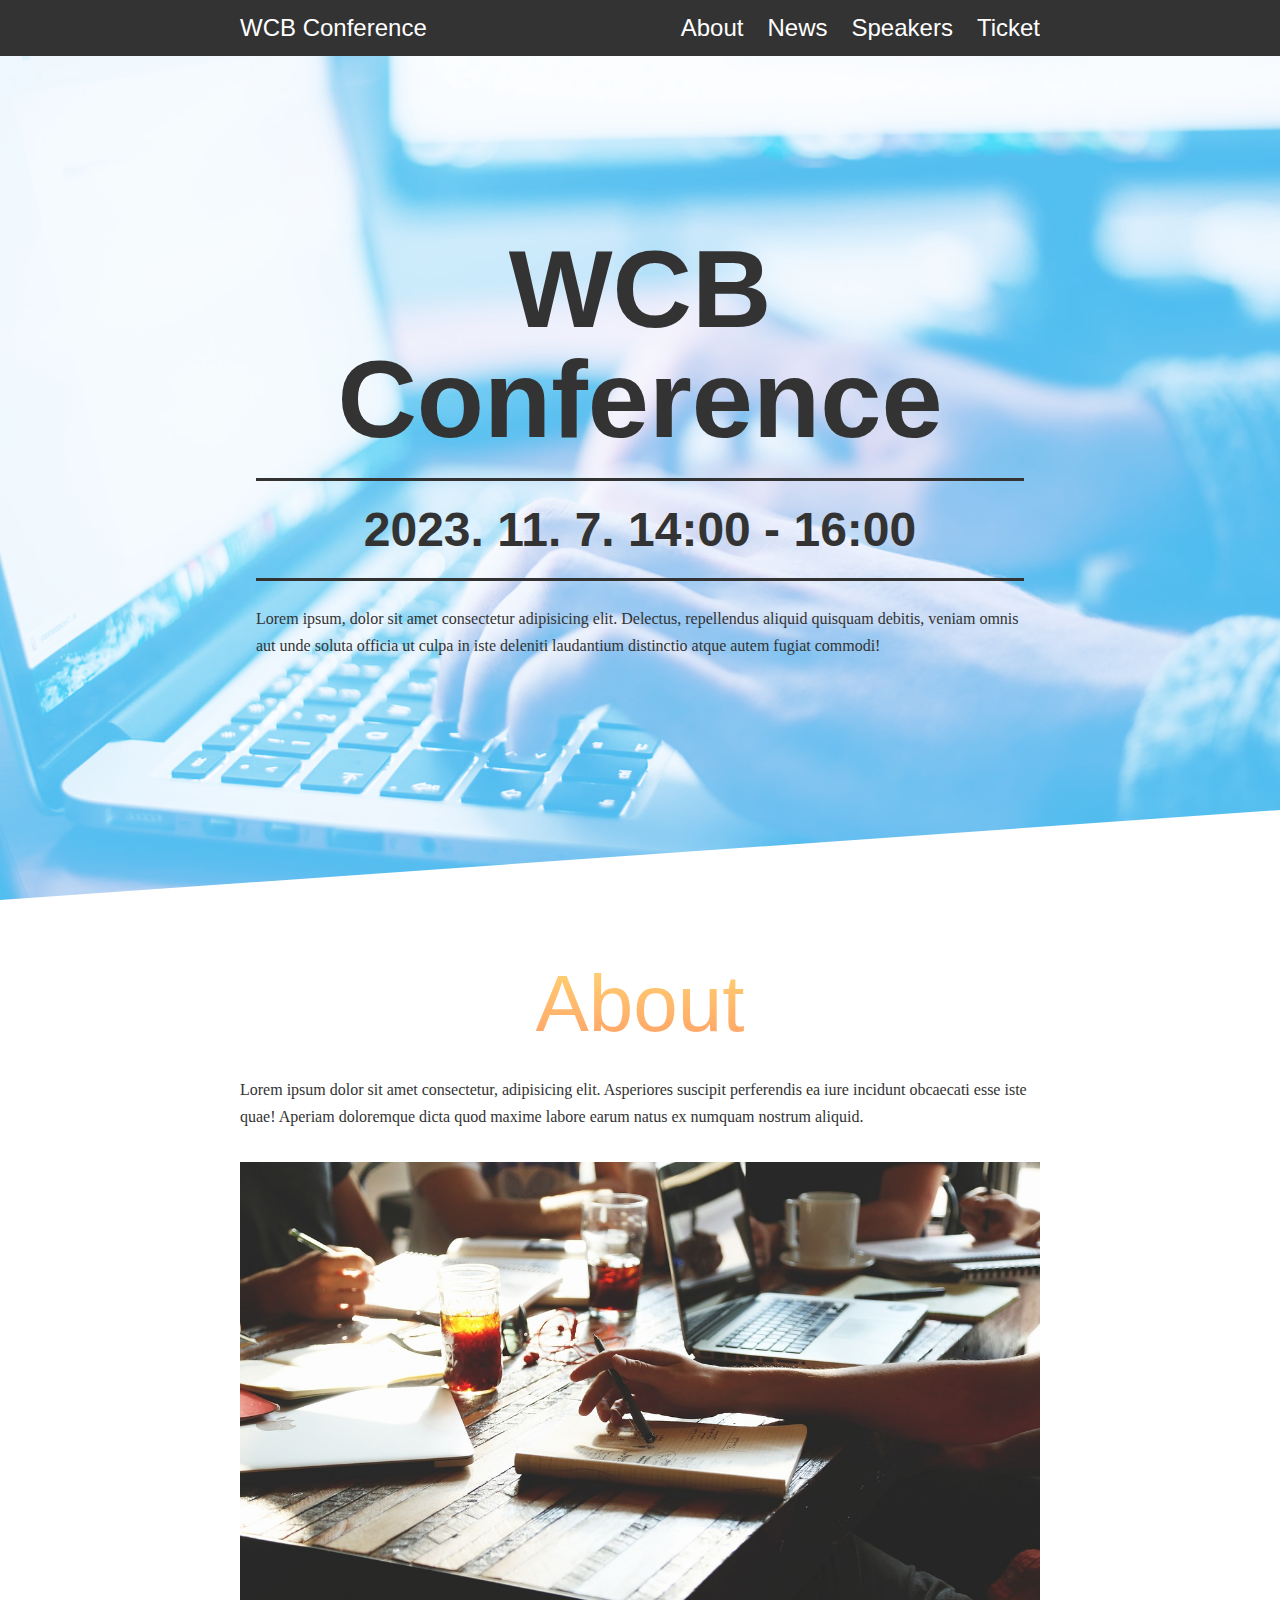
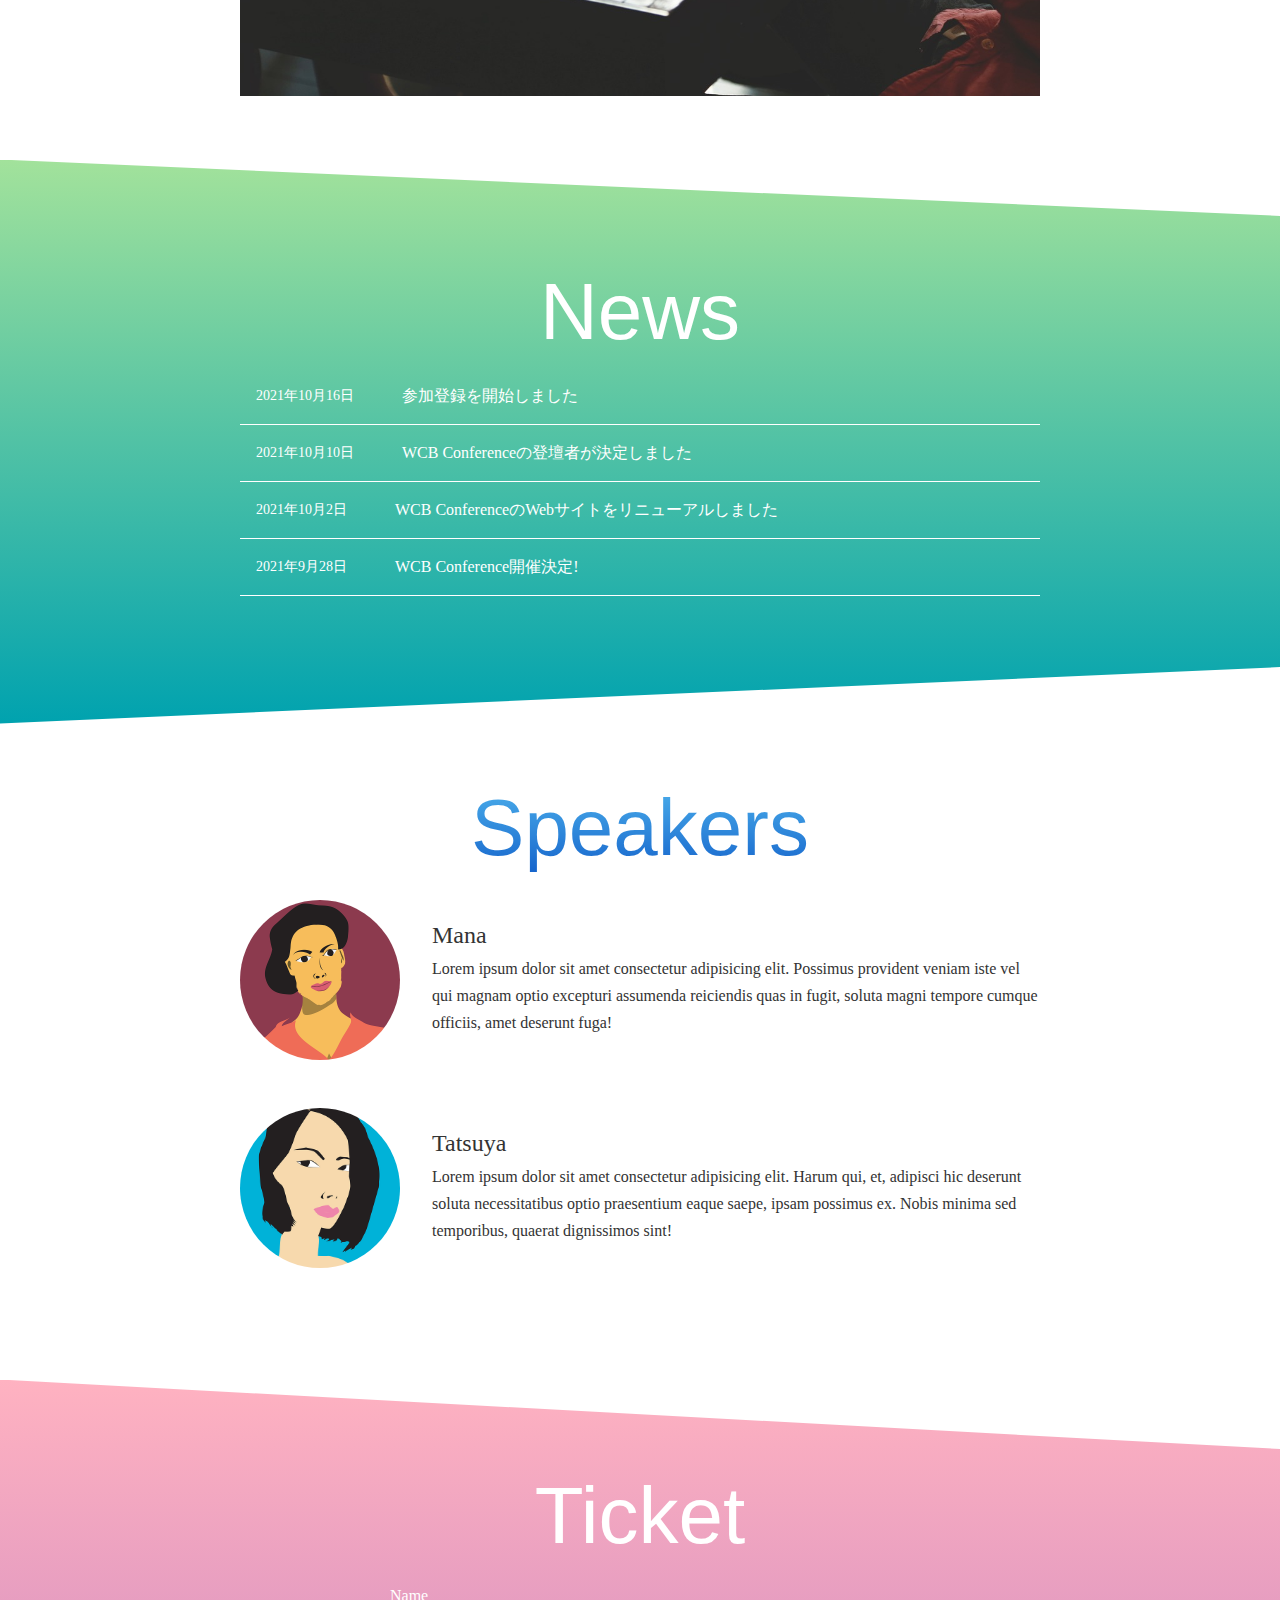
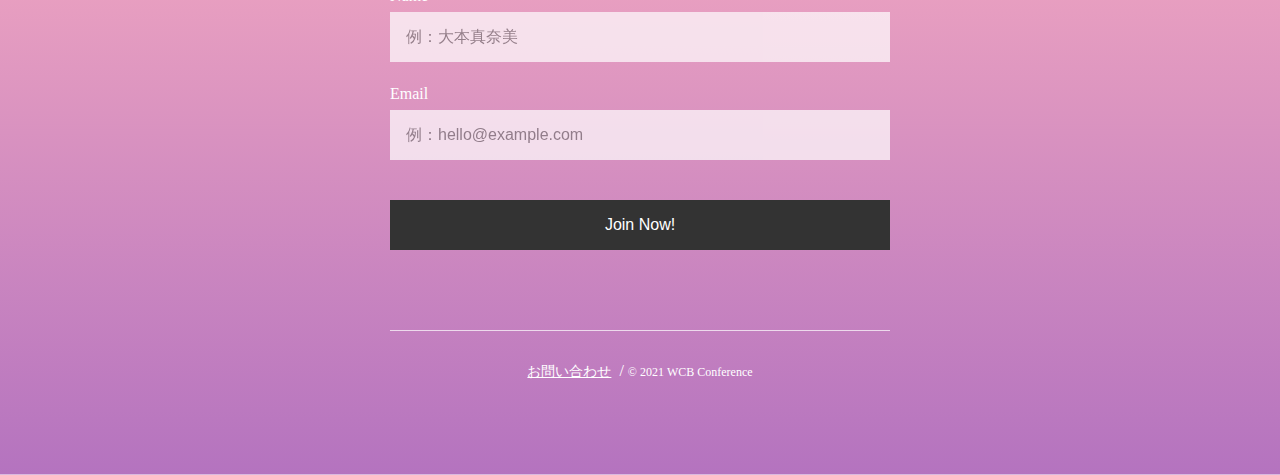
<file: eventSite/index.html>
<!DOCTYPE html>
<html lang="ja">
  <head>
    <meta charset="UTF-8" />
    <meta http-equiv="X-UA-Compatible" content="IE=edge" />
    <meta name="viewport" content="width=device-width, initial-scale=1.0" />
    <title>イベントサイト</title>
    <meta
      name="description"
      content="ページを100文字程度の文章で表した「概要を」記述します。メタディスクリプションに記述した内容が、検索結果のタイトルやSNSでシェアの下にページの概要説明として表示されます。"
    />
    <meta name="format-detection" content="telephone=no" />
    <link rel="stylesheet" href="css/style.css" />
    <link rel="preconnect" href="https://fonts.googleapis.com" />
    <link rel="preconnect" href="https://fonts.gstatic.com" crossorigin />
    <link
      href="https://fonts.googleapis.com/css2?family=Zen+Antique+Soft&display=swap"
      rel="stylesheet"
    />
    <script src="js/script.js" defer></script>
  </head>
  <body>
    <header class="l-header">
      <div class="c-header">
        <div class="c-header__logo">
          <a href="#logo" id="logoLink">WCB Conference</a>
        </div>
        <button class="e-headerBtn" id="navBtn">Menu</button>
        <nav class="c-header__nav" id="header__nav">
          <ul class="c-header__list">
            <li class="c-header__item">
              <a href="#about" class="c-header__link" id="aboutLink">About</a>
            </li>
            <li class="c-header__item">
              <a href="#news" class="c-header__link" id="newsLink">News</a>
            </li>
            <li class="c-header__item">
              <a href="#speakers" class="c-header__link" id="speakersLink"
                >Speakers</a
              >
            </li>
            <li class="c-header__item">
              <a href="#ticket" class="c-header__link" id="ticketLink"
                >Ticket</a
              >
            </li>
          </ul>
        </nav>
      </div>
    </header>
    <main class="l-main">
      <section id="logo" class="l-logo">
        <div class="l-logo__inner">
          <h1 class="e-heading01">
            <span class="e-heading01__text">WCB Conference</span>
          </h1>
          <p class="l-logo__date">
            <time datetime="2021-11-7T14:00">2023. 11. 7. 14:00 - 16:00</time>
          </p>
          <p class="e-text01">
            Lorem ipsum, dolor sit amet consectetur adipisicing elit. Delectus,
            repellendus aliquid quisquam debitis, veniam omnis aut unde soluta
            officia ut culpa in iste deleniti laudantium distinctio atque autem
            fugiat commodi!
          </p>
        </div>
      </section>
      <section id="about" class="l-about">
        <div class="l-about__inner">
          <h2 class="e-heading02">
            <span class="e-heading02__text --about">About</span>
          </h2>
          <p class="e-text01">
            Lorem ipsum dolor sit amet consectetur, adipisicing elit. Asperiores
            suscipit perferendis ea iure incidunt obcaecati esse iste quae!
            Aperiam doloremque dicta quod maxime labore earum natus ex numquam
            nostrum aliquid.
          </p>
          <img src="images/conference.jpg" alt="オフィスで会議をしている風景" />
        </div>
      </section>
      <section id="news" class="l-news">
        <div class="l-news__inner">
          <h2 class="e-heading02">
            <span class="e-heading02__text">News</span>
          </h2>
          <ul class="c-list01">
            <li class="c-list01__item">
              <time class="c-list01__time" datetime="2021-10-16"
                >2021年10月16日</time
              >
              <p class="c-list01__text">参加登録を開始しました</p>
            </li>
            <li class="c-list01__item">
              <time class="c-list01__time" datetime="2021-10-10"
                >2021年10月10日</time
              >
              <p class="c-list01__text">WCB Conferenceの登壇者が決定しました</p>
            </li>
            <li class="c-list01__item">
              <time class="c-list01__time" datetime="2021-10-2"
                >2021年10月2日</time
              >
              <p class="c-list01__text">
                WCB ConferenceのWebサイトをリニューアルしました
              </p>
            </li>
            <li class="c-list01__item">
              <time class="c-list01__time" datetime="2021-9-28"
                >2021年9月28日</time
              >
              <p class="c-list01__text">WCB Conference開催決定!</p>
            </li>
          </ul>
        </div>
      </section>
      <section id="speakers" class="l-speakers">
        <div class="l-speakers__inner">
          <h2 class="e-heading02">
            <span class="e-heading02__text --speakers">Speakers</span>
          </h2>
          <div class="c-media">
            <div class="c-media__body">
              <h3 class="c-meadia__title">Mana</h3>
              <p class="e-text02">
                Lorem ipsum dolor sit amet consectetur adipisicing elit.
                Possimus provident veniam iste vel qui magnam optio excepturi
                assumenda reiciendis quas in fugit, soluta magni tempore cumque
                officiis, amet deserunt fuga!
              </p>
            </div>
            <figure class="c-media__photo">
              <img src="images/face01.png" alt="顔イラスト" />
            </figure>
          </div>
          <div class="c-media">
            <div class="c-media__body">
              <h3 class="c-meadia__title">Tatsuya</h3>
              <p class="e-text02">
                Lorem ipsum dolor sit amet consectetur adipisicing elit. Harum
                qui, et, adipisci hic deserunt soluta necessitatibus optio
                praesentium eaque saepe, ipsam possimus ex. Nobis minima sed
                temporibus, quaerat dignissimos sint!
              </p>
            </div>
            <figure class="c-media__photo">
              <img src="images/face02.png" alt="顔イラスト" />
            </figure>
          </div>
        </div>
      </section>
      <section id="ticket" class="l-ticket">
        <div class="l-ticket__inner">
          <div class="c-form">
            <h2 class="e-heading02">
              <span class="e-heading02__text">Ticket</span>
            </h2>
            <div>
              <label class="c-form__title" for="name">Name</label>
              <input
                class="c-form__box"
                type="text"
                id="name"
                placeholder="例：大本真奈美"
              />
            </div>
            <div>
              <label class="c-form__title" for="mail">Email</label>
              <input
                class="c-form__box"
                type="email"
                id="mai"
                placeholder="例：hello@example.com"
              />
            </div>
            <div class="c-form__btn">
              <button class="c-form__text">Join Now!</button>
            </div>
          </div>
          <div class="l-ticket__footer">
            <a class="l-ticket__link" href="mailto:info@example.om"
              >お問い合わせ</a
            >/
            <small class="l-ticket__copyright">© 2021 WCB Conference</small>
          </div>
        </div>
      </section>
    </main>
  </body>
</html>
</file>
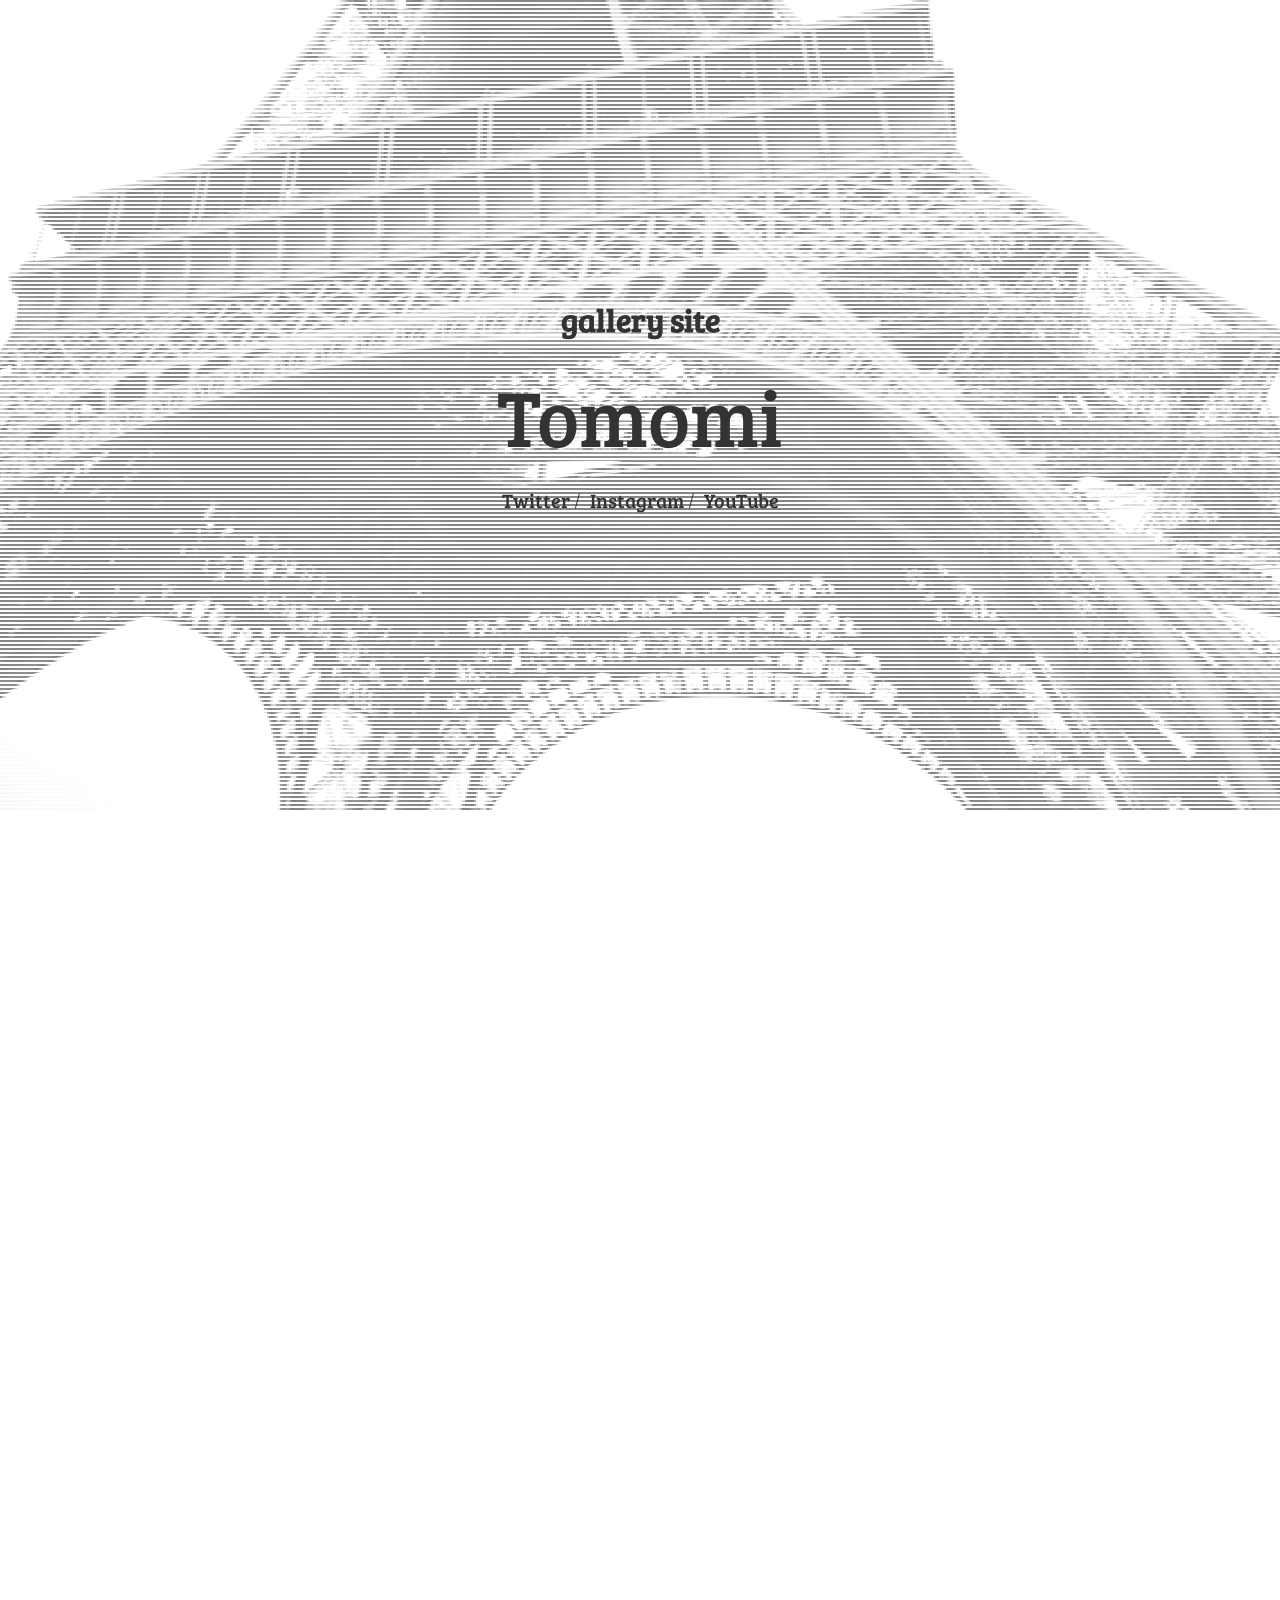
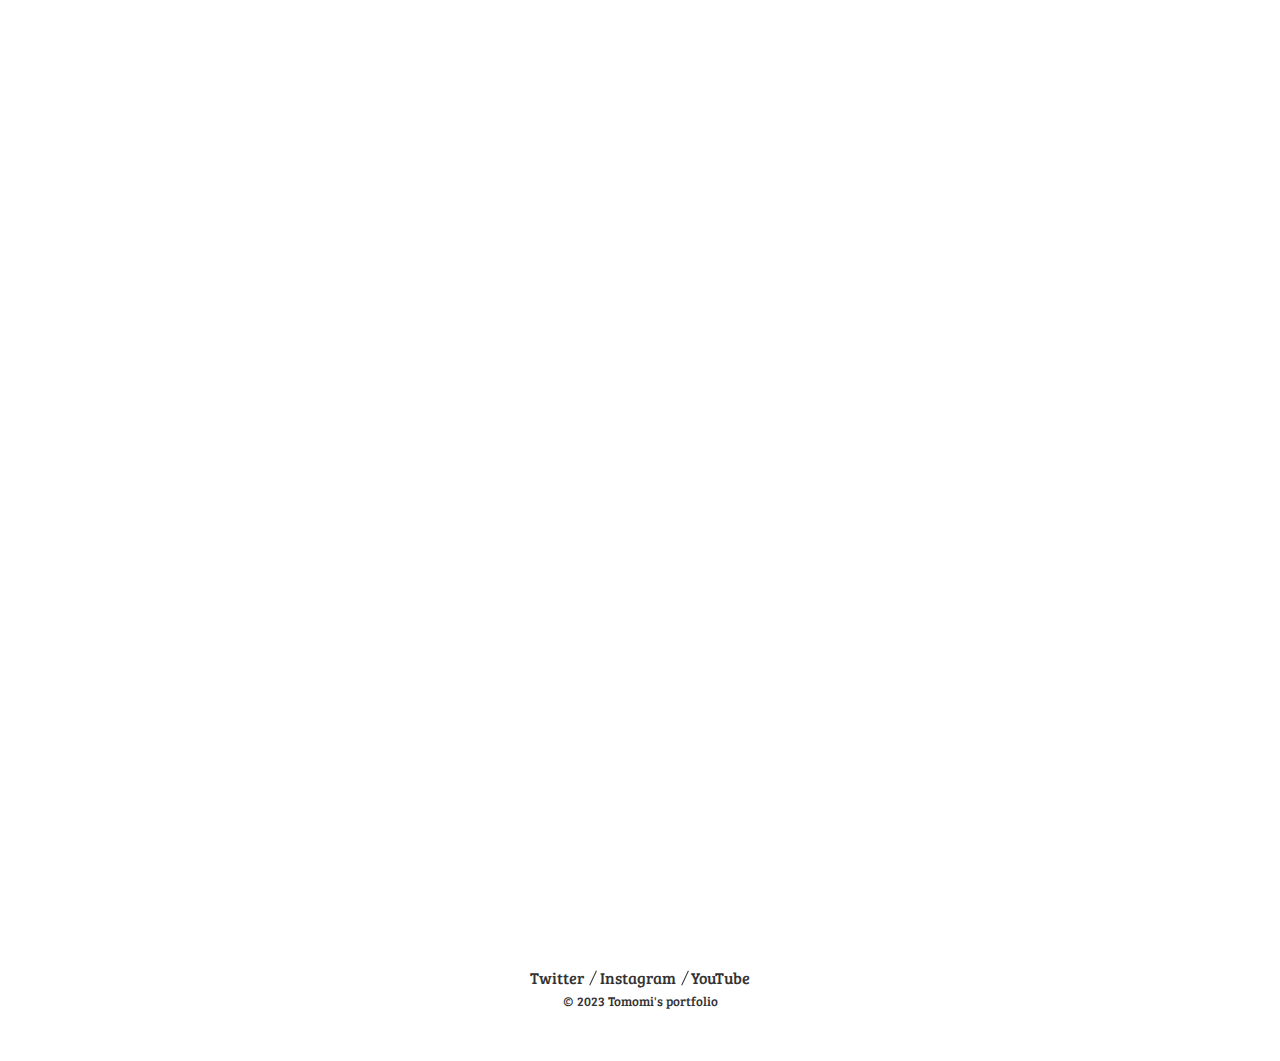
<file: gallerySite/index.html>
<!DOCTYPE html>
<html lang="ja">
  <head>
    <meta charset="UTF-8" />
    <meta http-equiv="X-UA-Compatible" content="IE=edge" />
    <meta name="viewport" content="width=device-width, initial-scale=1.0" />
    <title>ギャラリーサイト</title>
    <meta
      name="description"
      content="ページを100文字程度の文章で表した「概要を」記述します。メタディスクリプションに記述した内容が、検索結果のタイトルやSNSでシェアの下にページの概要説明として表示されます。"
    />
    <meta name="format-detection" content="telephone=no" />
    <script src="js/luminous.min.js" defer></script>
    <script src="js/aos.js" defer></script>
    <script src="js/script.js" defer></script>
    <link rel="stylesheet" href="css/luminous-basic.min.css" />
    <link rel="stylesheet" href="css/aos.css" />
    <link rel="stylesheet" href="css/style.css" />

    <link rel="preconnect" href="https://fonts.googleapis.com" />
    <link rel="preconnect" href="https://fonts.gstatic.com" crossorigin />
    <link
      href="https://fonts.googleapis.com/css2?family=Bree+Serif&display=swap"
      rel="stylesheet"
    />
  </head>
  <body>
    <header class="l-hero">
      <div class="l-hero__text">
        <h1 class="e-title01">
          <span class="e-title01__subtitle">gallery site</span
          ><span class="e-title01__ttl">Tomomi</span>
        </h1>
        <nav class="l-hero__nave">
          <ul class="l-hero__naveList">
            <li class="l-hero__naveItem">
              <a href="" class="l-hero__naveLink">Twitter</a>
            </li>
            <li class="l-hero__naveItem">
              <a href="" class="l-hero__naveLink">Instagram</a>
            </li>
            <li class="l-hero__naveItem">
              <a href="" class="l-hero__naveLink">YouTube</a>
            </li>
          </ul>
        </nav>
      </div>
      <div class="l-hero__videoLine"></div>
      <video
        class="l-hero_video"
        src="images/photo-movie.mp4"
        autoplay
        loop
        muted
        poster="images/hero.jpg"
      ></video>
    </header>
    <main class="c-grid">
      <p class="c-grid__inner --v01" data-aos="fade-up">
        <a class="c-grid__link luminous" href="images/img1-1600.jpg"
          ><img
            class="c-grid__photo"
            src="images/img1-400.jpg"
            srcset="images/img1-400.jpg 400w, images/img1-800.jpg 800w"
            alt="Sainte Chapelle"
        /></a>
        <span class="icon-plus"></span>
      </p>
      <p class="c-grid__inner --v02" data-aos="fade-up">
        <a class="c-grid__link luminous" href="images/img2-1600.jpg"
          ><img
            class="c-grid__photo"
            src="images/img2-400.jpg"
            srcset="images/img2-400.jpg 400w, images/img2-800.jpg 800w"
            alt="Fushimi Inari Shrine"
        /></a>
      </p>
      <p class="c-grid__inner --big01 --v03" data-aos="fade-up">
        <a class="c-grid__link luminous" href="images/img3-1600.jpg"
          ><img
            class="c-grid__photo"
            src="images/img3-400.jpg"
            srcset="images/img3-400.jpg 400w, images/img3-800.jpg"
            alt="Rainbow Colored Ocean"
        /></a>
      </p>
      <p class="c-grid__inner --v04" data-aos="fade-up">
        <a class="c-grid__link luminous" href="images/img4-1600.jpg"
          ><img
            class="c-grid__photo"
            src="images/img4-400.jpg"
            srcset="images/img4-400.jpg 400w, images/img4-800.jpg 800w"
            alt="The Ocean in Okinawa"
        /></a>
      </p>
      <p class="c-grid__inner --v05" data-aos="fade-up">
        <a class="c-grid__link luminous" href="images/img5-1600.jpg"
          ><img
            class="c-grid__photo"
            src="images/img5-400.jpg"
            srcset="images/img5-400.jpg 400w, images/img5-800.jpg 800w"
            alt="Île de la Cité"
        /></a>
      </p>
      <p class="c-grid__inner --v06" data-aos="fade-up">
        <a class="c-grid__link luminous" href="images/img6-1600.jpg"
          ><img
            class="c-grid__photo"
            src="images/img6-400.jpg"
            srcset="images/img6-400.jpg 400w, images/img6-800.jpg 800w"
            alt="Night View in Otaru"
        /></a>
      </p>
      <p class="c-grid__inner --v07" data-aos="fade-up">
        <a class="c-grid__link luminous" href="images/img7-1600.jpg"
          ><img
            class="c-grid__photo"
            src="images/img7-400.jpg"
            srcset="images/img7-400.jpg 400w, images/img7-800.jpg 800w"
            alt="English Bay"
        /></a>
      </p>
      <p class="c-grid__inner --v08" data-aos="fade-up">
        <a class="c-grid__link luminous" href="images/img8-1600.jpg"
          ><img
            class="c-grid__photo"
            src="images/img8-400.jpg"
            srcset="images/img8-400.jpg 400w, images/img8-800.jpg 800w"
            alt="Okinawa Churaumi Aquarium"
        /></a>
      </p>
      <p class="c-grid__inner --v09" data-aos="fade-up">
        <a class="c-grid__link luminous" href="images/img9-1600.jpg"
          ><img
            class="c-grid__photo"
            src="images/img9-400.jpg"
            srcset="images/img9-400.jpg 400w, images/img9-800.jpg 800w"
            alt="Fushimi Inari Shrine Gate"
        /></a>
      </p>
      <p class="c-grid__inner --v10 --big02" data-aos="fade-up">
        <a class="c-grid__link luminous" href="images/img10-1600.jpg"
          ><img
            class="c-grid__photo"
            src="images/img10-400.jpg"
            srcset="images/img10-400.jpg 400w, images/img10-800.jpg 800w"
            alt="Nago City Hall"
        /></a>
      </p>
      <p class="c-grid__inner --v11" data-aos="fade-up">
        <a class="c-grid__link luminous" href="images/img11-1600.jpg"
          ><img
            class="c-grid__photo"
            src="images/img11-400.jpg"
            srcset="images/img11-400.jpg 400w, images/img11-800.jpg 800w"
            alt="Autumn Colors"
        /></a>
      </p>
      <p class="c-grid__inner --v12" data-aos="fade-up">
        <a class="c-grid__link luminous" href="images/img12-1600.jpg"
          ><img
            class="c-grid__photo"
            src="images/img12-400.jpg"
            srcset="images/img12-400.jpg 400w, images/img12-800.jpg 800w"
            alt="Palais de Versailles"
        /></a>
      </p>
      <p class="c-grid__inner --v13" data-aos="fade-up">
        <a class="c-grid__link luminous" href="images/img13-1600.jpg"
          ><img
            class="c-grid__photo"
            src="images/img13-400.jpg"
            srcset="images/img13-400.jpg 400w, images/img13-800.jpg 800w"
            alt="Elizabeth Tower"
        /></a>
      </p>
    </main>
    <footer class="l-footer">
      <div class="l-footer__inner">
        <ul class="c-footerNav">
          <li class="c-footerNav__item">
            <a class="c-footerNav__link" href="https://twitter.com/">Twitter</a>
          </li>
          <li class="c-footerNav__item">
            <a class="c-footerNav__link" href="https://www.instagram.com/"
              >Instagram</a
            >
          </li>
          <li class="c-footerNav__item">
            <a class="c-footerNav__link" href="https://www.youtube.com/"
              >YouTube</a
            >
          </li>
        </ul>
        <p class="c-footerNav__copyright">
          <small>© 2023 Tomomi's portfolio</small>
        </p>
      </div>
    </footer>
  </body>
</html>
</file>
<file: eventSite/css/style.css>
@charset "UTF-8";
/* 
html5doctor.com Reset Stylesheet
v1.6.1
Last Updated: 2010-09-17
Author: Richard Clark - http://richclarkdesign.com 
Twitter: @rich_clark
*/
html,
body,
div,
span,
object,
iframe,
h1,
h2,
h3,
h4,
h5,
h6,
p,
blockquote,
pre,
abbr,
address,
cite,
code,
del,
dfn,
em,
img,
ins,
kbd,
q,
samp,
small,
strong,
sub,
sup,
var,
b,
i,
dl,
dt,
dd,
ol,
ul,
li,
fieldset,
form,
label,
legend,
table,
caption,
tbody,
tfoot,
thead,
tr,
th,
td,
article,
aside,
canvas,
details,
figcaption,
figure,
footer,
header,
hgroup,
menu,
nav,
section,
summary,
time,
mark,
audio,
video {
  margin: 0;
  padding: 0;
  border: 0;
  outline: 0;
  font-size: 100%;
  vertical-align: baseline;
  background: transparent;
}

body {
  line-height: 1;
}

article,
aside,
details,
figcaption,
figure,
footer,
header,
hgroup,
menu,
nav,
section {
  display: block;
}

nav ul {
  list-style: none;
}

blockquote,
q {
  quotes: none;
}

blockquote:before,
blockquote:after,
q:before,
q:after {
  content: "";
  content: none;
}

a {
  margin: 0;
  padding: 0;
  font-size: 100%;
  vertical-align: baseline;
  background: transparent;
}

/* change colours to suit your needs */
ins {
  background-color: #ff9;
  color: #000;
  text-decoration: none;
}

/* change colours to suit your needs */
mark {
  background-color: #ff9;
  color: #000;
  font-style: italic;
  font-weight: bold;
}

del {
  text-decoration: line-through;
}

abbr[title],
dfn[title] {
  border-bottom: 1px dotted;
  cursor: help;
}

table {
  border-collapse: collapse;
  border-spacing: 0;
}

/* change border colour to suit your needs */
hr {
  display: block;
  height: 1px;
  border: 0;
  border-top: 1px solid #cccccc;
  margin: 1em 0;
  padding: 0;
}

input,
select {
  vertical-align: middle;
}

/**
* *******************************
* ページ全体に関わるcssの設定
@charset "UTF-8";
*********************************/
html {
  overflow-x: hidden;
  overflow-y: auto;
  box-sizing: border-box;
  color: #333;
  scroll-behavior: smooth;
}

* {
  box-sizing: inherit;
  font-size: 16px;
}

*::after,
*::before {
  box-sizing: inherit;
}

button {
  cursor: pointer;
  -webkit-appearance: none;
  -moz-appearance: none;
  appearance: none;
  padding: 0;
  border: none;
  background-color: transparent;
}

a {
  color: inherit;
  text-decoration: none;
}

ul {
  list-style: none;
}

img,
picture {
  width: 100%;
  height: auto;
  vertical-align: bottom;
}

iframe {
  width: 100%;
  border: none;
}

address {
  font-style: normal;
}

input,
button,
select,
textarea {
  -webkit-appearance: none;
  -moz-appearance: none;
  appearance: none;
  cursor: pointer;
}

input[type=submit],
input[type=button],
label,
button,
select {
  cursor: pointer;
}

select {
  border: none;
}

.l-header {
  position: fixed;
  width: 100%;
  top: 0;
  left: 0;
  padding: 1rem;
  background-color: #333;
  color: #fff;
  z-index: 100;
}

.l-logo {
  display: grid;
  place-items: center;
  padding-top: 25px;
  height: 100vh;
  background-image: url(../images/hero.jpg);
  background-repeat: no-repeat;
  background-size: cover;
  background-position: center;
  background-color: #4db1ec;
  background-blend-mode: screen;
  -webkit-clip-path: polygon(0 0, 100% 0, 100% 90%, 0% 100%);
  clip-path: polygon(0 0, 100% 0, 100% 90%, 0% 100%);
  -webkit-animation: bgchange 24s infinite;
  animation: bgchange 24s infinite;
}

@-webkit-keyframes bgchange {
  0% {
    background-color: #4db1ec;
  }
  13% {
    background-color: #1665cc;
  }
  26% {
    background-color: #b473bf;
  }
  38% {
    background-color: #ffb2c1;
  }
  51% {
    background-color: #ff9f67;
  }
  63% {
    background-color: #ffd673;
  }
  76% {
    background-color: #a2e29b;
  }
  88% {
    background-color: #00a2af;
  }
  100% {
    background-color: #4db1ec;
  }
}
@keyframes bgchange {
  0% {
    background-color: #4db1ec;
  }
  13% {
    background-color: #1665cc;
  }
  26% {
    background-color: #b473bf;
  }
  38% {
    background-color: #ffb2c1;
  }
  51% {
    background-color: #ff9f67;
  }
  63% {
    background-color: #ffd673;
  }
  76% {
    background-color: #a2e29b;
  }
  88% {
    background-color: #00a2af;
  }
  100% {
    background-color: #4db1ec;
  }
}
.l-logo__inner {
  width: 100vw;
  padding: 0 1rem;
}

.l-logo__date {
  width: 100%;
  margin: 0.1875rem auto 1.5rem;
  padding: 0.5rem 0;
  border-top: 3px solid #333;
  border-bottom: 3px solid #333;
  font-size: 1.5rem;
  font-weight: bold;
  font-family: impact, sans-serif;
  text-align: center;
  line-height: 1.7;
}
@media (min-width: 600px) {
  .l-logo__date {
    font-size: 3rem;
  }
}

.l-about,
.l-speakers {
  padding: 4rem 1rem;
}

.l-ticket {
  padding: 6rem 1rem;
}

.l-news {
  background: linear-gradient(#a2e29b, #00a2af);
  -webkit-clip-path: polygon(0px 0px, 100% 10%, 100% 90%, 0px 100%);
  clip-path: polygon(0px 0px, 100% 10%, 100% 90%, 0px 100%);
  padding: 7rem 1rem;
}

.l-ticket {
  background: linear-gradient(#ffb2c1, #b473bf);
  -webkit-clip-path: polygon(0px 0px, 100% 10%, 100% 100%, 0px 100%);
  clip-path: polygon(0px 0px, 100% 10%, 100% 100%, 0px 100%);
}

.l-logo__inner,
.l-about__inner,
.l-news__inner,
.l-speakers__inner {
  max-width: 800px;
  margin: 0 auto;
}

.l-ticket__inner {
  max-width: 500px;
  margin: 0 auto;
}

.l-ticket__footer::before {
  content: "";
  display: block;
  height: 1px;
  margin-bottom: 2rem;
  background-color: #fff;
  opacity: 0.7;
}

.l-ticket__footer {
  color: #fff;
  text-align: center;
}

.l-ticket__link {
  margin-right: 0.5rem;
  font-size: 0.875rem;
  text-decoration: underline;
}

.l-ticket__link:hover,
.l-ticket__link:focus {
  margin-right: 0.5rem;
  color: #1665cc;
  font-size: 0.875rem;
  text-decoration: underline;
  transition: 0.5s;
}

.l-ticket__copyright {
  font-size: 0.75rem;
}

.c-header {
  position: relative;
  display: flex;
  justify-content: space-between;
  align-items: center;
  max-width: 800px;
  margin: 0 auto;
}

.c-header__logo {
  font-family: impact, sans-serif;
  font-size: 1.5rem;
  flex-shrink: 0;
  transition: 0.3s;
}

.c-header__logo:hover,
.c-header__logo:focus {
  color: #1665cc;
}

.c-header__nav {
  position: absolute;
  width: 0;
  right: 0;
  overflow: hidden;
  transition-duration: 0s;
}
@media (min-width: 600px) {
  .c-header__nav {
    position: static;
    width: 100%;
  }
}

.c-header__nav.is__active {
  position: fixed;
  width: 100%;
  top: 3rem;
  background-color: #333;
  transition-duration: 0.5s;
}

.c-header__list {
  display: flex;
  justify-content: flex-end;
  font-family: impact, sans-serif;
}

.c-header__nav.is__active .c-header__item {
  margin: 2rem auto;
}

.c-header__nav.is__active > .c-header__list {
  display: block;
  text-align: center;
  padding-top: 2rem;
}

.c-header__link {
  margin-left: 1.5rem;
  font-size: 1.5rem;
  transition: 0.5s;
}

.c-header__link:hover,
.c-header__link:focus {
  color: blue;
  color: #1665cc;
}

.c-list01 {
  color: #fff;
}

.c-list01__item {
  margin-bottom: 1rem;
  border-bottom: 1px solid #fff;
}
@media (min-width: 600px) {
  .c-list01__item {
    display: flex;
    align-items: center;
  }
}

.c-list01__time {
  font-size: 0.875rem;
  line-height: 1.5;
}
@media (min-width: 600px) {
  .c-list01__time {
    margin-left: 1rem;
    margin-right: 3rem;
    padding-bottom: 1rem;
  }
}

.c-list01__text {
  padding-bottom: 1rem;
  line-height: 1.5;
}

.c-media {
  display: flex;
  flex-direction: row-reverse;
  margin-bottom: 3rem;
}
@media (min-width: 600px) {
  .c-media {
    align-items: center;
  }
}

.c-media__body {
  margin-left: 2rem;
}

.c-meadia__title {
  margin-bottom: 0.5rem;
  font-size: 1.5rem;
  font-weight: normal;
}

.c-media__photo {
  width: 20%;
  flex-shrink: 0;
}

.c-media__photo > img {
  border-radius: 50%;
  -o-object-fit: cover;
  object-fit: cover;
  aspect-ratio: 1/1;
}

.c-form {
  margin-bottom: 5rem;
}

.c-form__title {
  display: block;
  margin-bottom: 0.5rem;
  color: #fff;
}

.c-form__box {
  display: block;
  width: 100%;
  margin-bottom: 1.5rem;
  padding: 1rem;
  border: none;
  opacity: 0.7;
}

.c-form__btn {
  padding-top: 1rem;
}

.c-form__text {
  display: block;
  width: 100%;
  padding: 1rem;
  background-color: #333;
  color: #fff;
}

.e-heading01 {
  margin-bottom: 1.5rem;
  text-align: center;
}

.e-heading01__text {
  font-size: 3.5rem;
  font-family: impact, sans-serif;
}
@media (min-width: 600px) {
  .e-heading01__text {
    font-size: 6.875rem;
  }
}

.e-heading02 {
  margin-bottom: 2rem;
  text-align: center;
}

.e-heading02__text {
  color: #fff;
  font-size: 3rem;
  font-family: impact, sans-serif;
  font-weight: normal;
}
@media (min-width: 600px) {
  .e-heading02__text {
    font-size: 5rem;
  }
}

.e-heading02__text.--about {
  background: linear-gradient(#ffd673, #ff9f67);
  -webkit-background-clip: text;
  background-clip: text;
  color: transparent;
}

.e-heading02__text.--speakers {
  background: linear-gradient(#4db1ec, #1665cc);
  -webkit-background-clip: text;
  background-clip: text;
  color: transparent;
}

.e-headerBtn {
  position: absolute;
  right: 0;
  padding: 0.6rem 1rem;
  border: 1px solid #fff;
  color: #fff;
  font-family: impact, sans-serif;
}
@media (min-width: 600px) {
  .e-headerBtn {
    display: none;
  }
}

.e-text01 {
  margin-bottom: 2rem;
  line-height: 1.7;
}

.e-text02 {
  line-height: 1.7;
}
/*# sourceMappingURL=style.css.map */
</file>
<file: gallerySite/css/style.css>
@charset "UTF-8";
/* 
html5doctor.com Reset Stylesheet
v1.6.1
Last Updated: 2010-09-17
Author: Richard Clark - http://richclarkdesign.com 
Twitter: @rich_clark
*/
html,
body,
div,
span,
object,
iframe,
h1,
h2,
h3,
h4,
h5,
h6,
p,
blockquote,
pre,
abbr,
address,
cite,
code,
del,
dfn,
em,
img,
ins,
kbd,
q,
samp,
small,
strong,
sub,
sup,
var,
b,
i,
dl,
dt,
dd,
ol,
ul,
li,
fieldset,
form,
label,
legend,
table,
caption,
tbody,
tfoot,
thead,
tr,
th,
td,
article,
aside,
canvas,
details,
figcaption,
figure,
footer,
header,
hgroup,
menu,
nav,
section,
summary,
time,
mark,
audio,
video {
  margin: 0;
  padding: 0;
  border: 0;
  outline: 0;
  font-size: 100%;
  vertical-align: baseline;
  background: transparent;
}

body {
  line-height: 1;
}

article,
aside,
details,
figcaption,
figure,
footer,
header,
hgroup,
menu,
nav,
section {
  display: block;
}

nav ul {
  list-style: none;
}

blockquote,
q {
  quotes: none;
}

blockquote:before,
blockquote:after,
q:before,
q:after {
  content: "";
  content: none;
}

a {
  margin: 0;
  padding: 0;
  font-size: 100%;
  vertical-align: baseline;
  background: transparent;
}

/* change colours to suit your needs */
ins {
  background-color: #ff9;
  color: #000;
  text-decoration: none;
}

/* change colours to suit your needs */
mark {
  background-color: #ff9;
  color: #000;
  font-style: italic;
  font-weight: bold;
}

del {
  text-decoration: line-through;
}

abbr[title],
dfn[title] {
  border-bottom: 1px dotted;
  cursor: help;
}

table {
  border-collapse: collapse;
  border-spacing: 0;
}

/* change border colour to suit your needs */
hr {
  display: block;
  height: 1px;
  border: 0;
  border-top: 1px solid #cccccc;
  margin: 1em 0;
  padding: 0;
}

input,
select {
  vertical-align: middle;
}

/**
* *******************************
* ページ全体に関わるcssの設定
@charset "UTF-8";
*********************************/
html {
  overflow-x: hidden;
  overflow-y: auto;
  box-sizing: border-box;
  background-color: #fff;
  color: #333;
}
@media (prefers-color-scheme: dark) {
  html {
    background-color: #000;
    color: #ddd;
  }
}

* {
  box-sizing: inherit;
  font-size: 16px;
  line-height: 1.7;
}

*::after,
*::before {
  box-sizing: inherit;
}

body {
  font-family: "Bree Serif", sans-serif;
}

button {
  cursor: pointer;
  -webkit-appearance: none;
  -moz-appearance: none;
  appearance: none;
  padding: 0;
  border: none;
  background-color: transparent;
}

a {
  color: inherit;
  text-decoration: none;
}

ul {
  list-style: none;
}

img,
picture {
  width: 100%;
  height: auto;
  vertical-align: bottom;
}

iframe {
  width: 100%;
  border: none;
}

address {
  font-style: normal;
}

input,
button,
select,
textarea {
  -webkit-appearance: none;
  -moz-appearance: none;
  appearance: none;
  cursor: pointer;
}

input[type=submit],
input[type=button],
label,
button,
select {
  cursor: pointer;
}

select {
  border: none;
}

.l-hero {
  position: relative;
  width: 100vw;
  height: 90vh;
  display: flex;
  justify-content: center;
  align-items: center;
}

.l-hero__text {
  position: absolute;
  z-index: 2;
}

.l-hero__naveList {
  display: flex;
  justify-content: center;
  font-size: 1.25rem;
}

.l-hero__naveLink:hover,
.l-hero__naveLink:focus {
  color: #0bd;
}

.l-hero__naveItem + .l-hero__naveItem::before {
  content: "";
  display: inline-block;
  width: 0.5rem;
  height: 1rem;
  margin-right: 0.5rem;
  border-right: 1px solid #333;
  transform: rotate(15deg);
}

.l-hero__videoLine {
  position: absolute;
  top: 0;
  left: 0;
  right: 0;
  bottom: 0;
  background-image: repeating-linear-gradient(0deg, transparent, transparent 2px, #fff 2px, #fff 4px);
  z-index: 1;
}
@media (prefers-color-scheme: dark) {
  .l-hero__videoLine {
    background-image: repeating-linear-gradient(0deg, transparent, transparent 2px, #000 2px, #000 4px);
  }
}

.l-hero_video {
  width: 100vw;
  height: 90vh;
  -o-object-fit: cover;
  object-fit: cover;
  opacity: 0.5;
}

.l-footer__inner {
  margin-bottom: 3rem;
  text-align: center;
}

.c-footerNav__item + .c-footerNav__item::before {
  content: "";
  display: inline-block;
  width: 0.6rem;
  height: 1rem;
  margin-right: 0.2rem;
  border-right: 1px solid #333;
  transform: rotate(25deg);
}

.c-footerNav__link:hover,
.c-footerNav__link:focus {
  color: #0bd;
}

.c-footerNav__copyright {
  font-size: 0.8rem;
}

.c-grid {
  display: grid;
  width: 94vw;
  margin: 0 auto 3vw;
  grid-template-columns: repeat(2, 46vw);
  grid-template-rows: repeat(8, 46vw);
  gap: 2vw;
}
@media (min-width: 600px) {
  .c-grid {
    display: grid;
    width: 80vw;
    margin: 0 auto 3vw;
    grid-template-columns: repeat(3, 26vw);
    grid-template-rows: repeat(5, 26vw);
    gap: 1vw;
  }
}

.c-grid__inner {
  position: relative;
}

.c-grid__inner.--big01 {
  grid-column: 1/3;
  grid-row: 2/3;
}

.c-grid__inner.--big02 {
  grid-column: 1/3;
  grid-row: 6/7;
}
@media (min-width: 600px) {
  .c-grid__inner.--big02 {
    grid-column: 2/4;
    grid-row: 4/5;
  }
}

.c-grid__photo {
  height: 100%;
  -o-object-fit: cover;
  object-fit: cover;
  filter: grayscale(100%);
  transition: 0.3s;
}

.c-grid__inner:hover,
.c-grid__inner:focus {
  z-index: 3;
}

.c-grid__inner:hover .c-grid__photo,
.c-grid__inner:focus .c-grid__photo {
  transform: scale(1.1);
  filter: none;
  -ms-box-shadow: 10px 10px 51px -10px rgba(0, 0, 0, 0.8);
  box-shadow: 10px 10px 51px -10px rgba(0, 0, 0, 0.8);
}

.c-grid__inner:hover::after,
.c-grid__inner:focus::after {
  position: absolute;
  display: block;
  top: 50%;
  left: 0;
  right: 0;
  transform: translateY(-50%);
  text-align: center;
  font-size: 2rem;
  font-weight: bold;
  color: #fff;
  font-family: "Zen Antique Soft", serif;
}

.c-grid__inner.--v01:hover::after,
.c-grid__inner.--v01:focus::after {
  content: "work 1";
}

.c-grid__inner.--v02:hover::after,
.c-grid__inner.--v02:focus::after {
  content: "work 2";
}

.c-grid__inner.--v03:hover::after,
.c-grid__inner.--v03:focus::after {
  content: "work 3";
}

.c-grid__inner.--v04:hover::after,
.c-grid__inner.--v04:focus::after {
  content: "work 4";
}

.c-grid__inner.--v05:hover::after,
.c-grid__inner.--v05:focus::after {
  content: "work 5";
}

.c-grid__inner.--v06:hover::after,
.c-grid__inner.--v06:focus::after {
  content: "work 6";
}

.c-grid__inner.--v07:hover::after,
.c-grid__inner.--v07:focus::after {
  content: "work 7";
}

.c-grid__inner.--v08:hover::after,
.c-grid__inner.--v08:focus::after {
  content: "work 8";
}

.c-grid__inner.--v09:hover::after,
.c-grid__inner.--v09:focus::after {
  content: "work 9";
}

.c-grid__inner.--v10:hover::after,
.c-grid__inner.--v10:focus::after {
  content: "work 10";
}

.c-grid__inner.--v11:hover::after,
.c-grid__inner.--v11:focus::after {
  content: "work 11";
}

.c-grid__inner.--v12:hover::after,
.c-grid__inner.--v12:focus::after {
  content: "work 12";
}

.c-grid__inner.--v13:hover::after,
.c-grid__inner.--v13:focus::after {
  content: "work 13";
}

.lum-lightbox-inner {
  bottom: 3%;
}

.lum-lightbox-caption {
  font-size: 1.5rem;
  font-weight: bold;
  font-family: "Zen Antique Soft", serif;
}

.lum-close-button {
  top: 20px;
  right: 20px;
}

.lum-lightbox.lum-open {
  z-index: 4;
}

.c-footerNav {
  display: flex;
  justify-content: center;
  align-items: center;
}

.e-title01 {
  display: flex;
  flex-direction: column;
  align-items: center;
  justify-content: center;
}

.e-title01__ttl {
  font-size: 4rem;
  font-weight: normal;
  text-align: center;
}
@media (min-width: 600px) {
  .e-title01__ttl {
    font-size: 5rem;
  }
}

.e-title01__subtitle {
  font-size: 2rem;
}
/*# sourceMappingURL=style.css.map */
</file>
